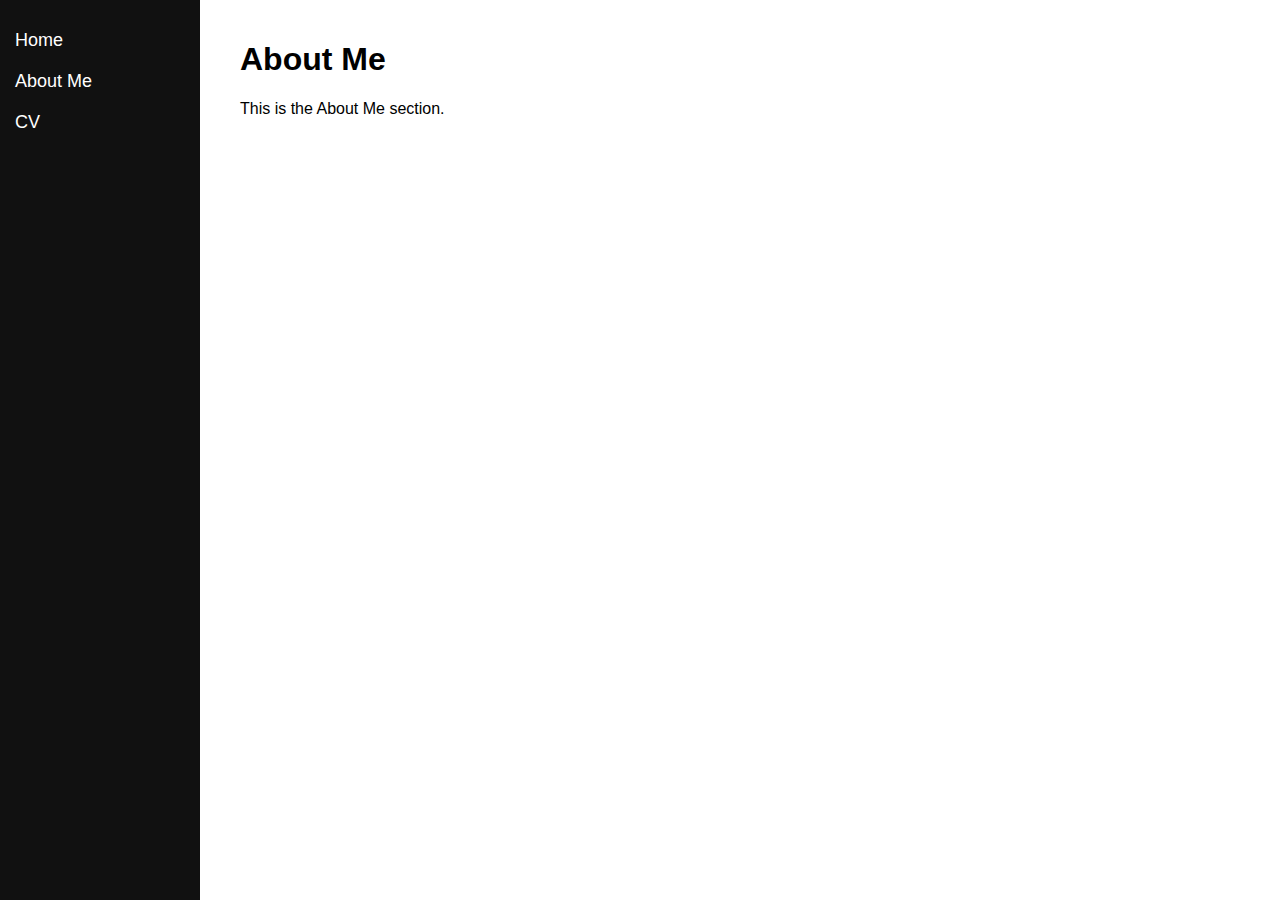
<file: aboutme.html>
<!DOCTYPE html>
<html>
<head>
    <style>
        body {
            font-family: Arial, sans-serif;
            margin: 0;
        }
        .sidebar {
            height: 100%;
            width: 200px;
            position: fixed;
            top: 0;
            left: 0;
            background-color: #111;
            padding-top: 20px;
        }
        .sidebar a {
            padding: 10px 15px;
            text-decoration: none;
            font-size: 18px;
            color: white;
            display: block;
        }
        .sidebar a:hover {
            background-color: #575757;
        }
        .content {
            margin-left: 220px;
            padding: 20px;
        }
    </style>
</head>
<body>

<div class="sidebar">
    <a href="index.html">Home</a>
    <a href="about.html">About Me</a>
    <a href="cv.html">CV</a>
</div>

<div class="content">
    <h1>About Me</h1>
    <p>This is the About Me section.</p>
</div>

</body>
</html>
</file>
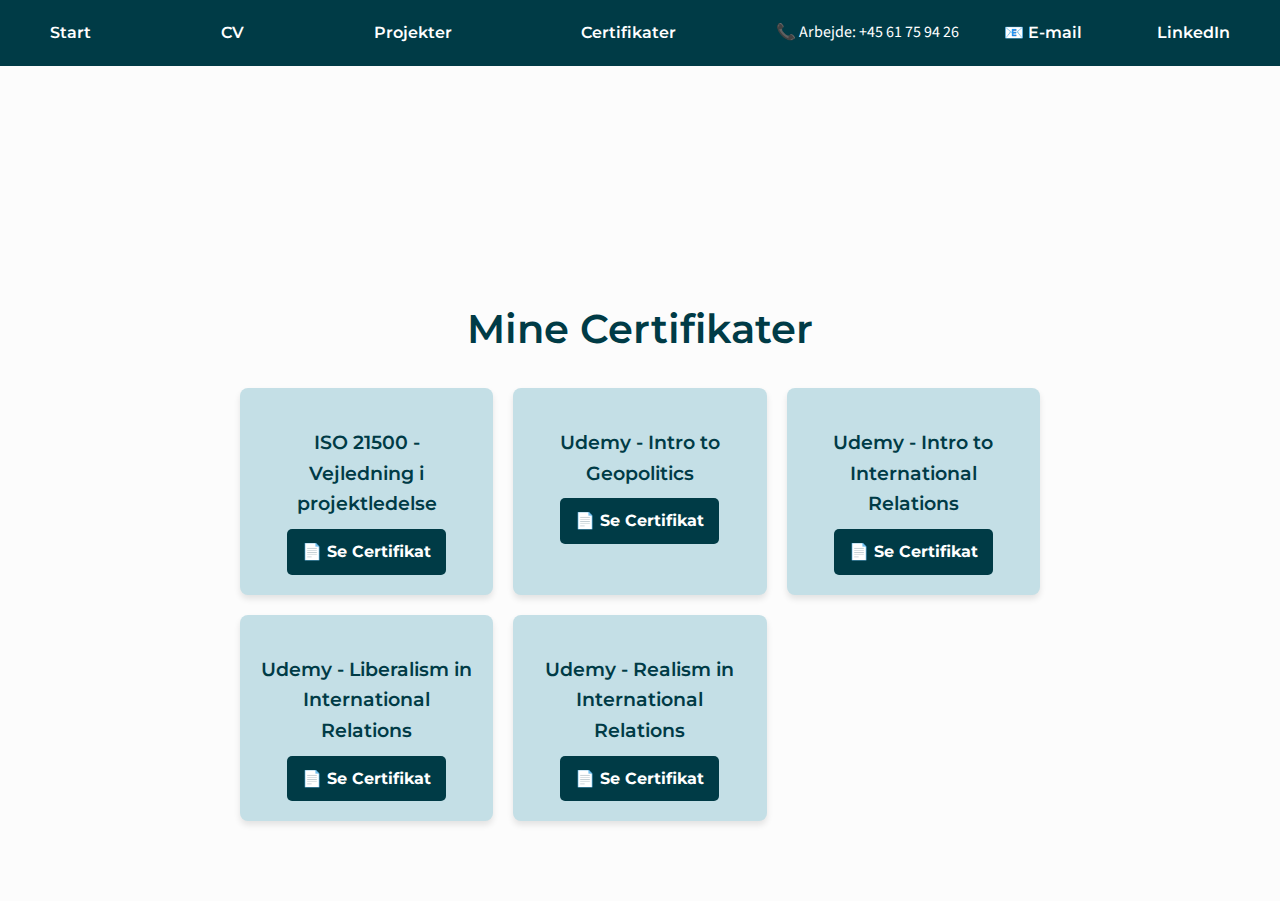
<file: certifikater.html>
<!DOCTYPE html>
<html lang="da">
<head>
    <meta charset="UTF-8">
    <meta name="viewport" content="width=device-width, initial-scale=1.0">
    <title>Certifikater - Asbjørn Martin Kruuse</title>
    <link rel="stylesheet" href="css/colorscheme.css">
    <link rel="stylesheet" href="css/main.css">
    <link rel="stylesheet" href="css/certifikater.css">
    <!-- Basic SEO Meta Tags -->
    <meta charset="UTF-8">
    <meta name="viewport" content="width=device-width, initial-scale=1.0">
    <meta name="author" content="Asbjørn Martin Kruuse">
    <meta name="description" content="SAP Consultant with expertise in Industrial Engineering & Management. Experienced in SAP IS-U, PSCD, and business process optimization.">
    <meta name="keywords" content="SAP Consultant, Industrial Engineering, SAP IS-U, SAP PSCD, Business Optimization, Technology Consulting">
    <meta name="robots" content="index, follow">

    <!-- Open Graph (OG) for Social Media (Facebook, LinkedIn, etc.) -->
    <meta property="og:title" content="Asbjørn Martin Kruuse - SAP Consultant">
    <meta property="og:description" content="Helping businesses optimize SAP solutions with efficiency and expertise.">
    <meta property="og:image" content="https://asbjornkruuse.github.io/images/LinkedInbillede.jpg">
    <meta property="og:url" content="https://asbjornkruuse.github.io/">
    <meta property="og:type" content="website">

    <!-- Twitter Card (For better sharing on Twitter/X) -->
    <meta name="twitter:card" content="summary_large_image">
    <meta name="twitter:title" content="Asbjørn Martin Kruuse - SAP Consultant">
    <meta name="twitter:description" content="Helping businesses optimize SAP solutions with efficiency and expertise.">
    <meta name="twitter:image" content="https://asbjornkruuse.github.io/images/LinkedInbillede.jpg">
</head>
<body>

<!-- Navigation Bar -->
<div class="navbar">
    <a href="index.html">Start</a>
    <a href="cv.html">CV</a>
    <a href="projekter.html">Projekter</a>
    <a href="certifikater.html">Certifikater</a>
    <div class="contact-info">
        <span>📞 Arbejde: +45 61 75 94 26</span>
        <a href="mailto:asbjornmkruuse@gmail.com" class="email-link">📧 E-mail</a>
        <a href="https://www.linkedin.com/in/asbj%C3%B8rn-martin-kruuse-282891175/" target="_blank">LinkedIn</a>
    </div>
</div>

<!-- Certifications Section -->
<section class="certifications">
    <h1>Mine Certifikater</h1>

    <div class="cert-grid">
        <div class="cert-card">
            <h3>ISO 21500 - Vejledning i projektledelse</h3>
            <a href="Certifikater/iso-21500-vejledning-i-projektledelse.pdf" target="_blank" class="btn">📄 Se Certifikat</a>
        </div>

        <div class="cert-card">
            <h3>Udemy - Intro to Geopolitics</h3>
            <a href="Certifikater/Udemy_IntroToGeopolitics.pdf" target="_blank" class="btn">📄 Se Certifikat</a>
        </div>

        <div class="cert-card">
            <h3>Udemy - Intro to International Relations</h3>
            <a href="Certifikater/Udemy_IntroToIR.pdf" target="_blank" class="btn">📄 Se Certifikat</a>
        </div>

        <div class="cert-card">
            <h3>Udemy - Liberalism in International Relations</h3>
            <a href="Certifikater/Udemy_IR_Liberalism.pdf" target="_blank" class="btn">📄 Se Certifikat</a>
        </div>

        <div class="cert-card">
            <h3>Udemy - Realism in International Relations</h3>
            <a href="Certifikater/Udemy_IR_Realism.pdf" target="_blank" class="btn">📄 Se Certifikat</a>
        </div>
    </div>
</section>

</body>
</html>
</file>
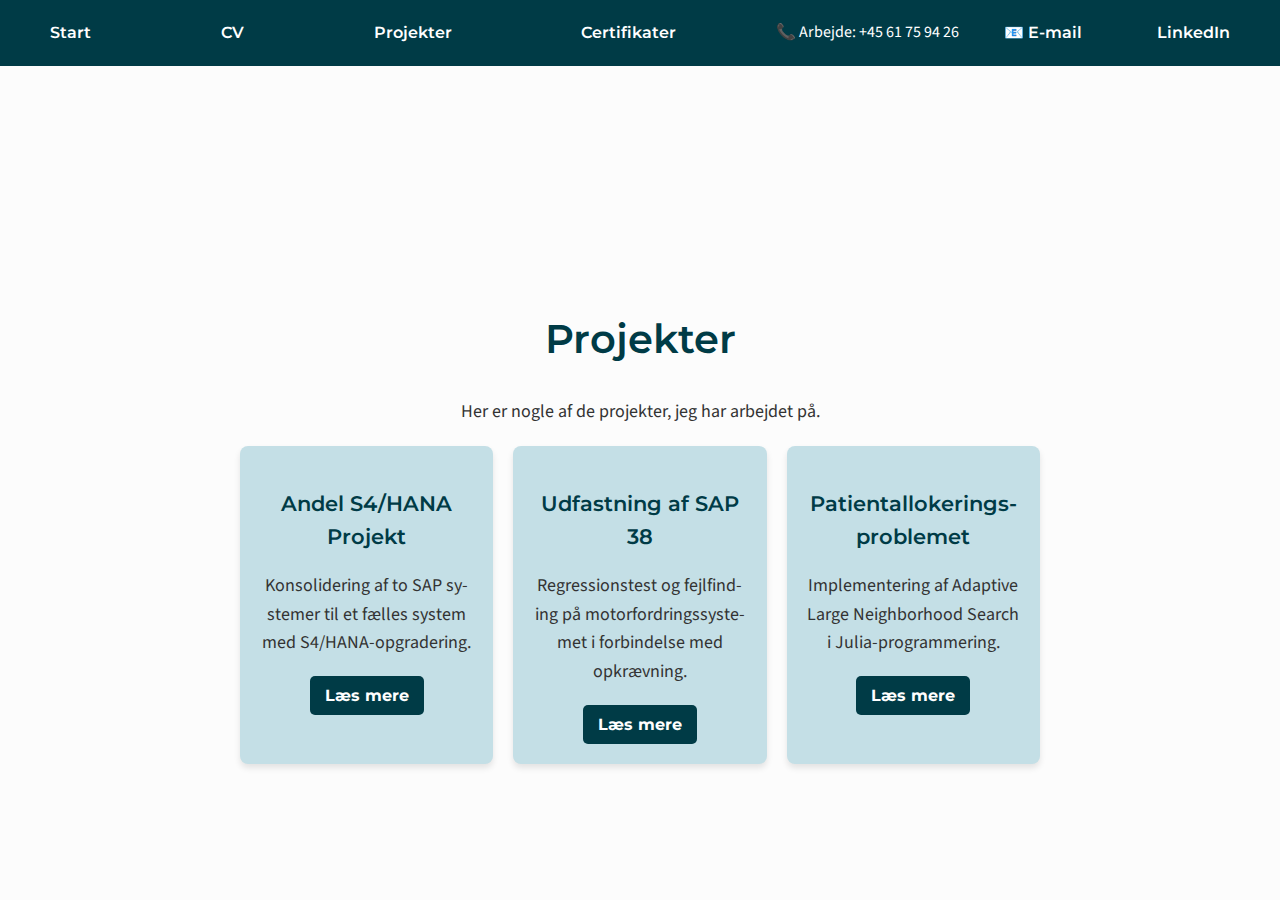
<file: projekter.html>
<!DOCTYPE html>
<html lang="da">
<head>
    <meta charset="UTF-8">
    <meta name="viewport" content="width=device-width, initial-scale=1.0">
    <title>Projekter - Asbjørn Martin Kruuse</title>
    <link rel="stylesheet" href="css/colorscheme.css">
    <link rel="stylesheet" href="css/main.css">
    <link rel="stylesheet" href="css/projekter.css">
    <!-- Basic SEO Meta Tags -->
    <meta charset="UTF-8">
    <meta name="viewport" content="width=device-width, initial-scale=1.0">
    <meta name="author" content="Asbjørn Martin Kruuse">
    <meta name="description" content="SAP Consultant with expertise in Industrial Engineering & Management. Experienced in SAP IS-U, PSCD, and business process optimization.">
    <meta name="keywords" content="SAP Consultant, Industrial Engineering, SAP IS-U, SAP PSCD, Business Optimization, Technology Consulting">
    <meta name="robots" content="index, follow">

    <!-- Open Graph (OG) for Social Media (Facebook, LinkedIn, etc.) -->
    <meta property="og:title" content="Asbjørn Martin Kruuse - SAP Consultant">
    <meta property="og:description" content="Helping businesses optimize SAP solutions with efficiency and expertise.">
    <meta property="og:image" content="https://asbjornkruuse.github.io/images/LinkedInbillede.jpg">
    <meta property="og:url" content="https://asbjornkruuse.github.io/">
    <meta property="og:type" content="website">

    <!-- Twitter Card (For better sharing on Twitter/X) -->
    <meta name="twitter:card" content="summary_large_image">
    <meta name="twitter:title" content="Asbjørn Martin Kruuse - SAP Consultant">
    <meta name="twitter:description" content="Helping businesses optimize SAP solutions with efficiency and expertise.">
    <meta name="twitter:image" content="https://asbjornkruuse.github.io/images/LinkedInbillede.jpg">
</head>
<body>

<!-- Navigation Bar -->
<div class="navbar">
    <a href="index.html">Start</a>
    <a href="cv.html">CV</a>
    <a href="projekter.html">Projekter</a>
    <a href="certifikater.html">Certifikater</a>
    <div class="contact-info">
        <span>📞 Arbejde: +45 61 75 94 26</span>
        <a href="mailto:asbjornmkruuse@gmail.com" class="email-link">📧 E-mail</a>
        <a href="https://www.linkedin.com/in/asbj%C3%B8rn-martin-kruuse-282891175/" target="_blank">LinkedIn</a>
    </div>
</div>

<!-- Projects Section -->
<section class="projects">
    <h1>Projekter</h1>
    <p>Her er nogle af de projekter, jeg har arbejdet på.</p>

    <div class="project-grid">
        <div class="project-card">
            <h3>Andel S4/HANA Projekt</h3>
            <p>Konsolidering af to SAP systemer til et fælles system med S4/HANA-opgradering.</p>
            <div class="extra-content">
                <p>Dette projekt involverede migrering af data, systemintegration og performance-optimering for at sikre en glidende overgang til det nye system.</p>
            </div>
            <button class="btn toggle-btn">Læs mere</button>
        </div>
    
        <div class="project-card">
            <h3>Udfastning af SAP 38</h3>
            <p>Regressionstest og fejlfinding på motorfordringssystemet i forbindelse med opkrævning.</p>
            <div class="extra-content">
                <p>Jeg var ansvarlig for at opsætte og køre testcases samt dokumentere fundne fejl i systemet.</p>
            </div>
            <button class="btn toggle-btn">Læs mere</button>
        </div>
    
        <div class="project-card">
            <h3>Patientallokeringsproblemet</h3>
            <p>Implementering af Adaptive Large Neighborhood Search i Julia-programmering.</p>
            <div class="extra-content">
                <p>Udviklet en algoritme til effektiv patientallokering, som blev testet på simulerede scenarier.</p>
            </div>
            <button class="btn toggle-btn">Læs mere</button>
        </div>
    </div>
    
</section>

<script>
    document.querySelectorAll(".toggle-btn").forEach(button => {
        button.addEventListener("click", function () {
            let projectCard = this.parentElement;
            let extraContent = projectCard.querySelector(".extra-content");

            if (extraContent.style.display === "none" || extraContent.style.display === "") {
                extraContent.style.display = "block";
                projectCard.classList.add("expanded");
                this.textContent = "Læs mindre"; // Change button text
            } else {
                extraContent.style.display = "none";
                projectCard.classList.remove("expanded");
                this.textContent = "Læs mere";
            }
        });
    });
</script>


</body>
</html>
</file>
<file: css/colorscheme.css>
/* Import Google Fonts */
@import url('https://fonts.googleapis.com/css2?family=Montserrat:wght@300;600&family=Source+Sans+Pro:wght@300;400;700&display=swap');

body {
    font-family: 'Source Sans Pro', sans-serif;
    font-size: 18px;
    color: #333; /* Dark gray for readability */
    background-color: #FCFCFC; /* Soft white background */
    line-height: 1.6;
    margin: 0;
    padding: 0;
}

/* Headings */
h1, h2, h3 {
    font-family: 'Montserrat', sans-serif;
    font-weight: 600;
    color: #003B46; /* Teal Blue */
}

h1 { font-size: 2.5rem; }
h2 { font-size: 2rem; }
h3 { font-size: 1.5rem; }

/* Links */
a {
    color: #003B46; /* Primary color */
    text-decoration: none;
    transition: color 0.3s ease-in-out;
}

a:hover {
    color: #66A5AD; /* Light Teal */
    text-decoration: underline;
}

/* Buttons */
button, .btn {
    font-family: 'Montserrat', sans-serif;
    font-weight: 600;
    background-color: #66A5AD; /* Light Teal */
    color: white;
    border: none;
    padding: 10px 20px;
    border-radius: 5px;
    transition: background-color 0.3s ease-in-out;
}

button:hover, .btn:hover {
    background-color: #003B46; /* Darker Teal on Hover */
    cursor: pointer;
}

/* Navbar */
.navbar {
    background-color: #003B46;
    padding: 15px;
    text-align: center;
}

.navbar a {
    color: white;
    margin: 0 15px;
    font-size: 1.2rem;
    font-weight: 600;
}

.navbar a:hover {
    color: #C4DFE6;
}

/* Section Styling */
.section {
    padding: 50px;
    background-color: #FCFCFC;
}

.section.alt {
    background-color: #C4DFE6;
}

/* Footer */
.footer {
    background-color: #003B46;
    color: white;
    text-align: center;
    padding: 20px;
    font-size: 14px;
}
</file>
<file: css/main.css>
/* Import Google Fonts */
@import url('https://fonts.googleapis.com/css2?family=Montserrat:wght@300;600&family=Source+Sans+Pro:wght@300;400;700&display=swap');

body {
    font-family: 'Source Sans Pro', sans-serif;
    font-size: 18px;
    color: #333; /* Dark gray for readability */
    background-color: #FCFCFC; /* Soft white background */
    line-height: 1.6;
    margin: 0;
    padding: 0;
}

/* NAVBAR */
/* NAVBAR FIX */
.navbar {
    overflow: hidden;
    background-color: #003B46; /* Dark teal */
    position: fixed;
    top: 0;
    width: 100%;
    z-index: 1000;
    display: flex;
    justify-content: space-between; /* Align menu left, social media right */
    align-items: center;
    padding: 10px 20px;
    box-sizing: border-box;
}

/* NAVBAR MENU */
.navbar .menu {
    display: flex;
    gap: 20px; /* Space between menu items */
    flex-wrap: wrap; /* Prevents text from getting cut */
}

.navbar a {
    text-decoration: none;
    font-size: 16px; /* Slightly smaller text to fit better */
    font-family: 'Montserrat', sans-serif;
    font-weight: 600;
    color: white;
    padding: 10px 15px;
    transition: color 0.3s ease-in-out;
    white-space: nowrap; /* Prevents menu items from breaking into multiple lines */
}

/* NAVBAR SOCIAL LINKS */
.navbar .social-media {
    display: flex;
    gap: 10px; /* Adjust spacing */
    white-space: nowrap;
}

/* HOVER EFFECTS */
.navbar a:hover {
    color: #C4DFE6;
}

/* MOBILE RESPONSIVENESS */
@media (max-width: 900px) {
    .navbar {
        flex-direction: column;
        align-items: center;
        padding: 15px;
    }

    .navbar .menu {
        flex-direction: column;
        gap: 10px;
        text-align: center;
    }

    .navbar .social-media {
        margin-top: 10px;
    }
}

/* MAIN CONTENT */
.content {
    max-width: 900px; /* Keeps text readable */
    margin: 100px auto; /* Centers content */
    padding: 20px;
}

/* HEADINGS */
h1, h2, h3 {
    font-family: 'Montserrat', sans-serif;
    font-weight: 600;
    color: #003B46;
}

h1 { font-size: 2.5rem; }
h2 { font-size: 2rem; }
h3 { font-size: 1.5rem; }

/* LINKS */
a {
    color: #003B46;
    text-decoration: none;
    transition: color 0.3s ease-in-out;
}

a:hover {
    color: #66A5AD; /* Light teal */
    text-decoration: underline;
}

/* BUTTONS */
button, .btn {
    font-family: 'Montserrat', sans-serif;
    font-weight: 600;
    background-color: #66A5AD;
    color: white;
    border: none;
    padding: 10px 20px;
    border-radius: 5px;
    transition: background-color 0.3s ease-in-out;
}

button:hover, .btn:hover {
    background-color: #003B46;
    cursor: pointer;
}

/* FOOTER */
.footer {
    background-color: #003B46;
    color: white;
    text-align: center;
    padding: 20px;
    font-size: 14px;
}
html {
    overflow-y: scroll; /* Forces vertical scrollbar */
}

/* Fix Overlapping Navbar */
.content, .cv-section {
    padding-top: 100px; /* Moves content down so it's not covered by the navbar */
}

/* Remove unwanted top margin on body */
body {
    margin: 0;
    padding: 0;
}

/* Style for e-mail link */
.contact-info {
    display: flex;
    align-items: center;
    gap: 15px; /* Giver lidt afstand mellem elementerne */
}

.email-link {
    font-size: 16px;
    color: white;
    text-decoration: none;
    font-weight: bold;
    transition: color 0.3s ease-in-out;
}

.email-link:hover {
    color: #C4DFE6; /* Lidt lysere blå ved hover */
}

.contact-info {
    display: flex;
    align-items: center;
    gap: 15px;
}

.contact-info span {
    font-size: 16px;
    color: white;
}
</file>
<file: css/certifikater.css>
/* Certifications Section */
.certifications {
    max-width: 800px;
    margin: 60px auto;
    padding: 20px;
    text-align: center;
}

/* Grid layout for certificates */
.cert-grid {
    display: grid;
    grid-template-columns: repeat(auto-fit, minmax(250px, 1fr));
    gap: 20px;
    margin-top: 20px;
}

/* Individual certificate card */
.cert-card {
    background: #C4DFE6;
    padding: 20px;
    border-radius: 8px;
    box-shadow: 0px 4px 6px rgba(0, 0, 0, 0.1);
    text-align: center;
}

/* Certification Title */
.cert-card h3 {
    font-size: 1.2rem;
    color: #003B46;
    margin-bottom: 10px;
}

/* Button for viewing certificates */
.btn {
    display: inline-block;
    padding: 10px 15px;
    font-size: 16px;
    font-weight: bold;
    background-color: #003B46;
    color: white;
    text-decoration: none;
    border-radius: 5px;
    transition: background-color 0.3s ease-in-out;
}

.btn:hover {
    background-color: #005761;
}

.certifications h1 {
    padding-top: 190px; /* Adjust based on navbar height */
}
</file>
<file: css/projekter.css>
/* Projects Section */
.projects {
    max-width: 800px;
    margin: 60px auto;
    padding: 20px;
    text-align: center;
}

/* Grid Layout */
.project-grid {
    display: grid;
    grid-template-columns: repeat(auto-fit, minmax(250px, 1fr));
    gap: 20px;
    margin-top: 20px;
}

/* Project Cards */
.project-card {
    background: #C4DFE6;
    padding: 20px;
    border-radius: 8px;
    box-shadow: 0px 4px 6px rgba(0, 0, 0, 0.1);
    text-align: center;
}

/* Project Titles */
.project-card h3 {
    font-size: 1.3rem;
    color: #003B46;
    margin-bottom: 10px;
}

/* Buttons */
.btn {
    display: inline-block;
    padding: 10px 15px;
    font-size: 16px;
    font-weight: bold;
    background-color: #003B46;
    color: white;
    text-decoration: none;
    border-radius: 5px;
    transition: background-color 0.3s ease-in-out;
}

.btn:hover {
    background-color: #005761;
}

/* Prevent long words from overflowing */
.project-card h3, 
.project-card p {
    word-wrap: break-word;
    overflow-wrap: break-word;
    hyphens: auto; /* Adds hyphens if needed */
}

/* Hide extra content by default */
.extra-content {
    display: none;
    margin-top: 10px;
}

/* Style for expanded project box */
.project-card.expanded {
    background-color: #B0D3DA; /* Slightly different color when expanded */
    transition: all 0.3s ease-in-out;
}

.projects h1 {
    padding-top: 200px; /* Adjust based on navbar height */
}
</file>
